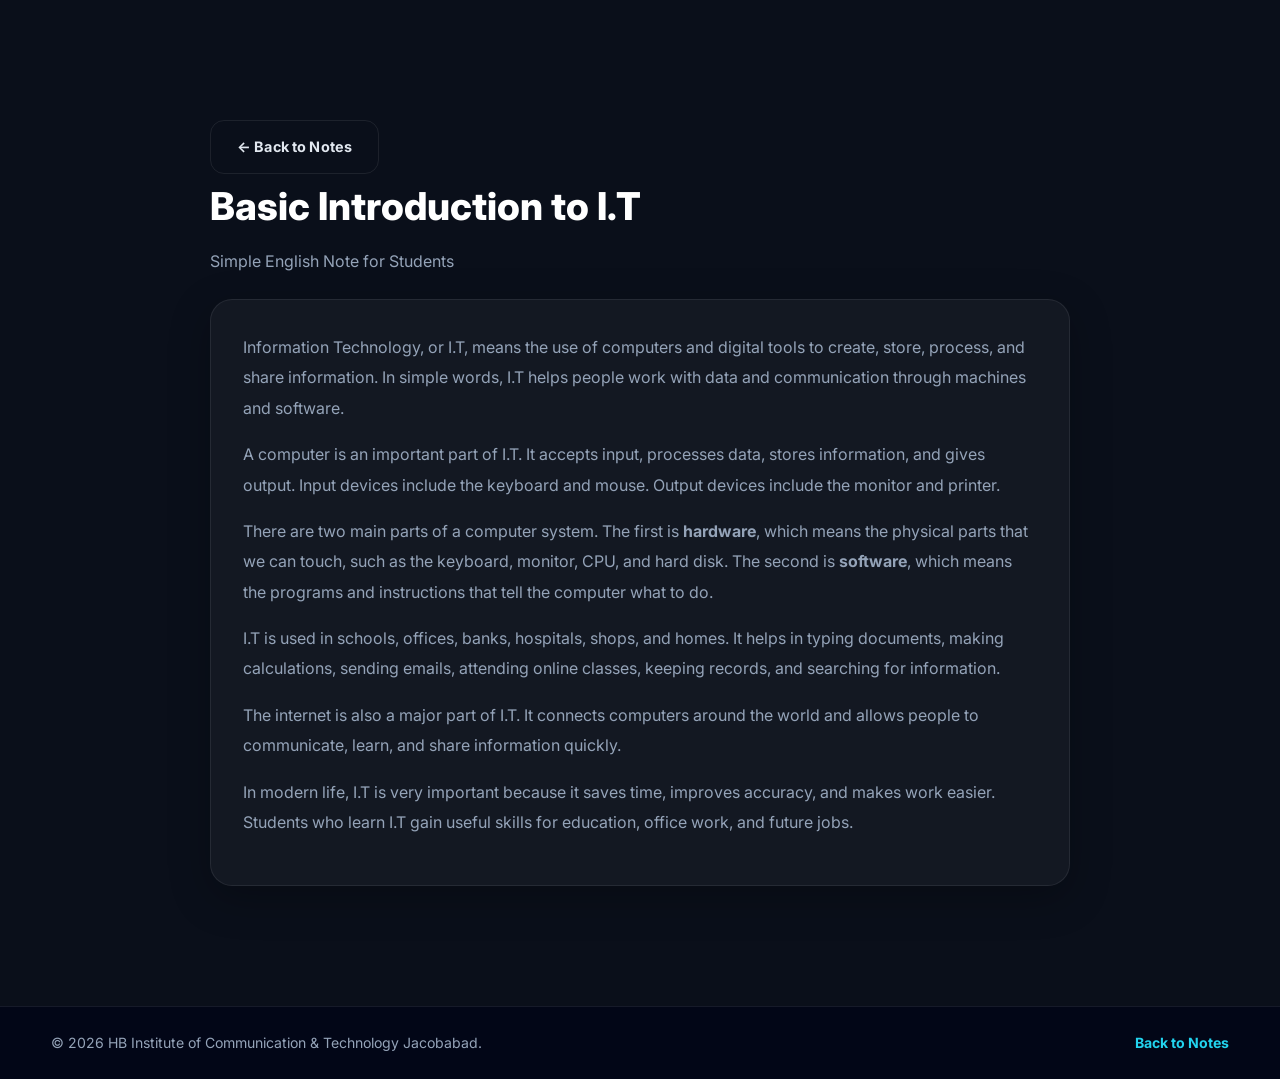
<file: notes/introduction-to-it.html>
<!DOCTYPE html>
<html lang="en">
<head>
  <meta charset="UTF-8" />
  <meta name="viewport" content="width=device-width, initial-scale=1.0" />
  <title>Basic Introduction to I.T - HBICT Jacobabad</title>
  <meta name="description" content="Simple English note on Information Technology basics — computers, hardware, software, internet, and daily uses of I.T." />
  <link rel="icon" href="https://github.com/hbictj/hb/blob/main/logo.png?raw=true" />
  <link rel="stylesheet" href="../styles.css" />
</head>
<body>
  <section class="section">
    <div class="note-page">
      <a class="btn outline" style="color:var(--text);border-color:var(--border)" href="../notes.html">← Back to Notes</a>
      <h1>Basic Introduction to I.T</h1>
      <div class="meta">Simple English Note for Students</div>
      <div class="content">
        <p>Information Technology, or I.T, means the use of computers and digital tools to create, store, process, and share information. In simple words, I.T helps people work with data and communication through machines and software.</p>
        <p>A computer is an important part of I.T. It accepts input, processes data, stores information, and gives output. Input devices include the keyboard and mouse. Output devices include the monitor and printer.</p>
        <p>There are two main parts of a computer system. The first is <strong>hardware</strong>, which means the physical parts that we can touch, such as the keyboard, monitor, CPU, and hard disk. The second is <strong>software</strong>, which means the programs and instructions that tell the computer what to do.</p>
        <p>I.T is used in schools, offices, banks, hospitals, shops, and homes. It helps in typing documents, making calculations, sending emails, attending online classes, keeping records, and searching for information.</p>
        <p>The internet is also a major part of I.T. It connects computers around the world and allows people to communicate, learn, and share information quickly.</p>
        <p>In modern life, I.T is very important because it saves time, improves accuracy, and makes work easier. Students who learn I.T gain useful skills for education, office work, and future jobs.</p>
      </div>
    </div>
  </section>
  <footer>
    <div class="container">
      <div>© <span class="current-year"></span> HB Institute of Communication & Technology Jacobabad.</div>
      <div><a href="../notes.html">Back to Notes</a></div>
    </div>
  </footer>
  <script src="../script.js"></script>
</body>
</html>
</file>
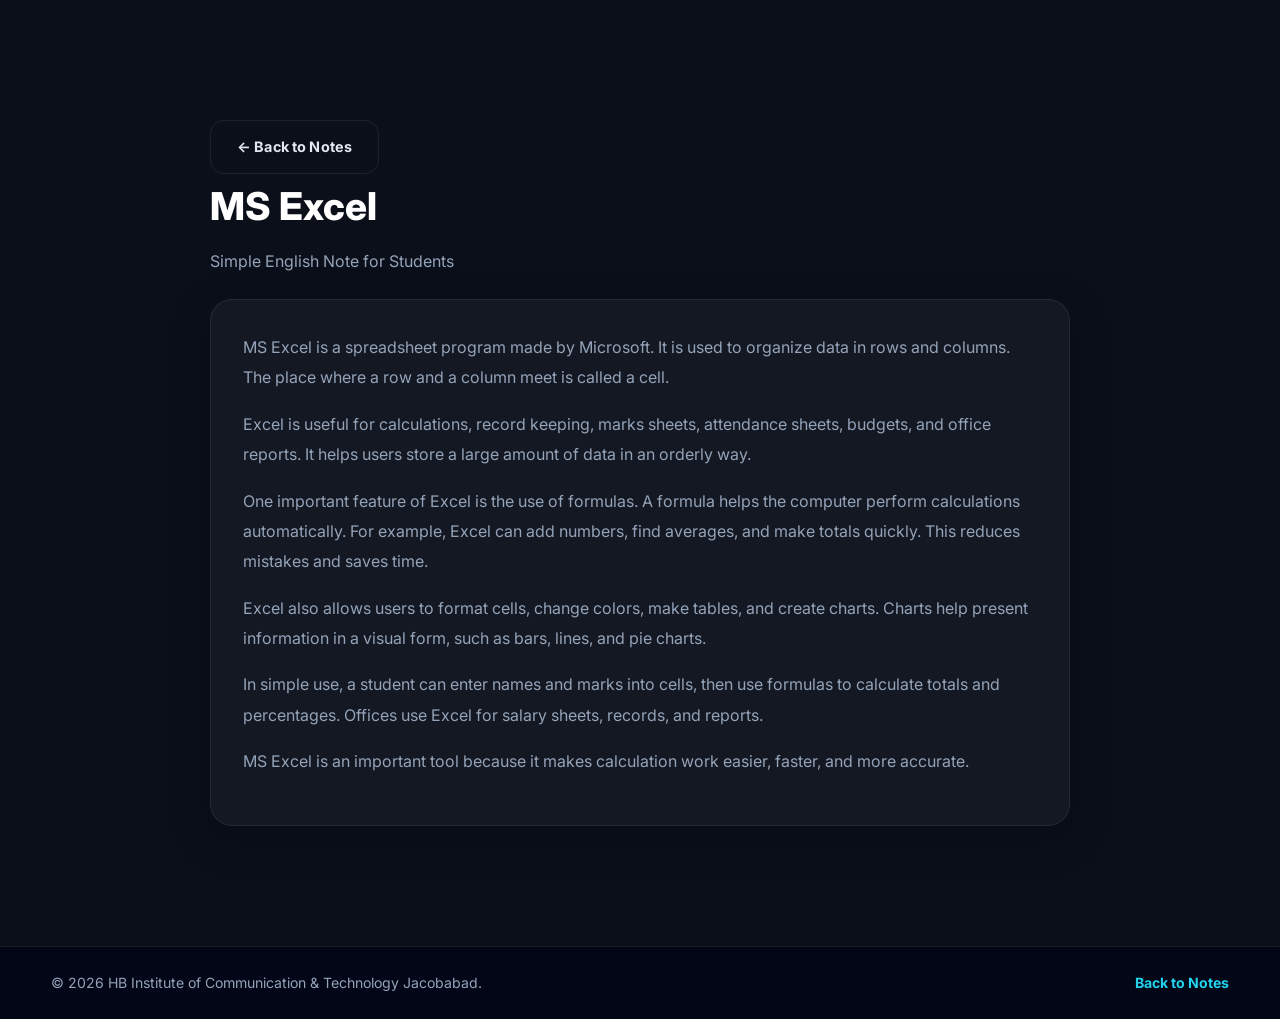
<file: notes/ms-excel.html>
<!DOCTYPE html>
<html lang="en">
<head>
  <meta charset="UTF-8" />
  <meta name="viewport" content="width=device-width, initial-scale=1.0" />
  <title>MS Excel Note - HBICT Jacobabad</title>
  <meta name="description" content="Simple English note on MS Excel — spreadsheets, rows, columns, formulas, and data organization." />
  <link rel="icon" href="https://github.com/hbictj/hb/blob/main/logo.png?raw=true" />
  <link rel="stylesheet" href="../styles.css" />
</head>
<body>
  <section class="section">
    <div class="note-page">
      <a class="btn outline" style="color:var(--text);border-color:var(--border)" href="../notes.html">← Back to Notes</a>
      <h1>MS Excel</h1>
      <div class="meta">Simple English Note for Students</div>
      <div class="content">
        <p>MS Excel is a spreadsheet program made by Microsoft. It is used to organize data in rows and columns. The place where a row and a column meet is called a cell.</p>
        <p>Excel is useful for calculations, record keeping, marks sheets, attendance sheets, budgets, and office reports. It helps users store a large amount of data in an orderly way.</p>
        <p>One important feature of Excel is the use of formulas. A formula helps the computer perform calculations automatically. For example, Excel can add numbers, find averages, and make totals quickly. This reduces mistakes and saves time.</p>
        <p>Excel also allows users to format cells, change colors, make tables, and create charts. Charts help present information in a visual form, such as bars, lines, and pie charts.</p>
        <p>In simple use, a student can enter names and marks into cells, then use formulas to calculate totals and percentages. Offices use Excel for salary sheets, records, and reports.</p>
        <p>MS Excel is an important tool because it makes calculation work easier, faster, and more accurate.</p>
      </div>
    </div>
  </section>
  <footer>
    <div class="container">
      <div>© <span class="current-year"></span> HB Institute of Communication & Technology Jacobabad.</div>
      <div><a href="../notes.html">Back to Notes</a></div>
    </div>
  </footer>
  <script src="../script.js"></script>
</body>
</html>
</file>
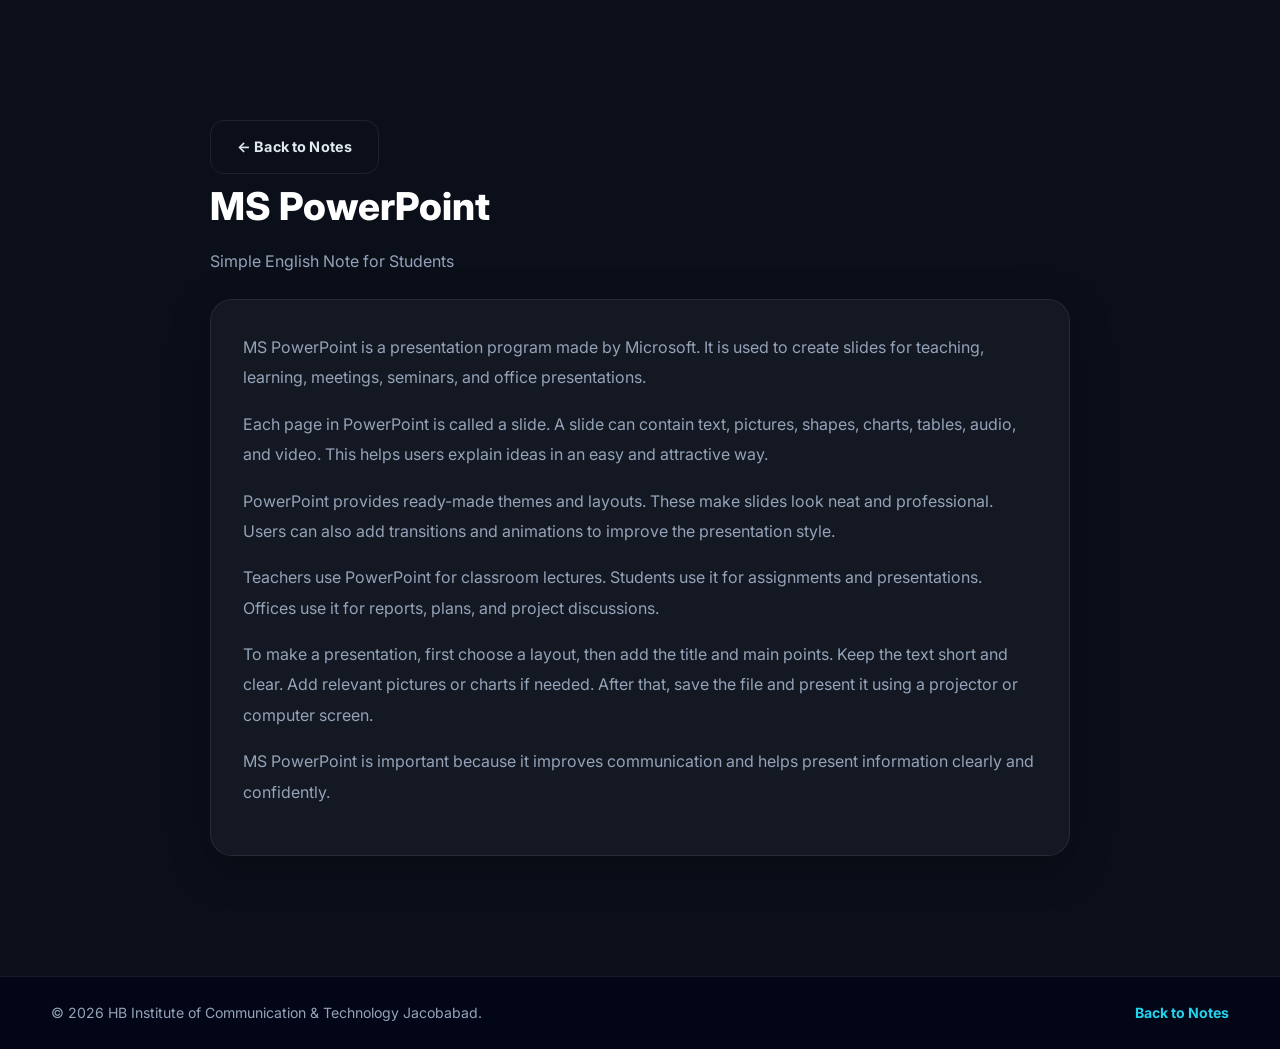
<file: notes/ms-powerpoint.html>
<!DOCTYPE html>
<html lang="en">
<head>
  <meta charset="UTF-8" />
  <meta name="viewport" content="width=device-width, initial-scale=1.0" />
  <title>MS PowerPoint Note - HBICT Jacobabad</title>
  <meta name="description" content="Simple English note on MS PowerPoint — slides, presentations, themes, animations, and visual communication." />
  <link rel="icon" href="https://github.com/hbictj/hb/blob/main/logo.png?raw=true" />
  <link rel="stylesheet" href="../styles.css" />
</head>
<body>
  <section class="section">
    <div class="note-page">
      <a class="btn outline" style="color:var(--text);border-color:var(--border)" href="../notes.html">← Back to Notes</a>
      <h1>MS PowerPoint</h1>
      <div class="meta">Simple English Note for Students</div>
      <div class="content">
        <p>MS PowerPoint is a presentation program made by Microsoft. It is used to create slides for teaching, learning, meetings, seminars, and office presentations.</p>
        <p>Each page in PowerPoint is called a slide. A slide can contain text, pictures, shapes, charts, tables, audio, and video. This helps users explain ideas in an easy and attractive way.</p>
        <p>PowerPoint provides ready-made themes and layouts. These make slides look neat and professional. Users can also add transitions and animations to improve the presentation style.</p>
        <p>Teachers use PowerPoint for classroom lectures. Students use it for assignments and presentations. Offices use it for reports, plans, and project discussions.</p>
        <p>To make a presentation, first choose a layout, then add the title and main points. Keep the text short and clear. Add relevant pictures or charts if needed. After that, save the file and present it using a projector or computer screen.</p>
        <p>MS PowerPoint is important because it improves communication and helps present information clearly and confidently.</p>
      </div>
    </div>
  </section>
  <footer>
    <div class="container">
      <div>© <span class="current-year"></span> HB Institute of Communication & Technology Jacobabad.</div>
      <div><a href="../notes.html">Back to Notes</a></div>
    </div>
  </footer>
  <script src="../script.js"></script>
</body>
</html>
</file>
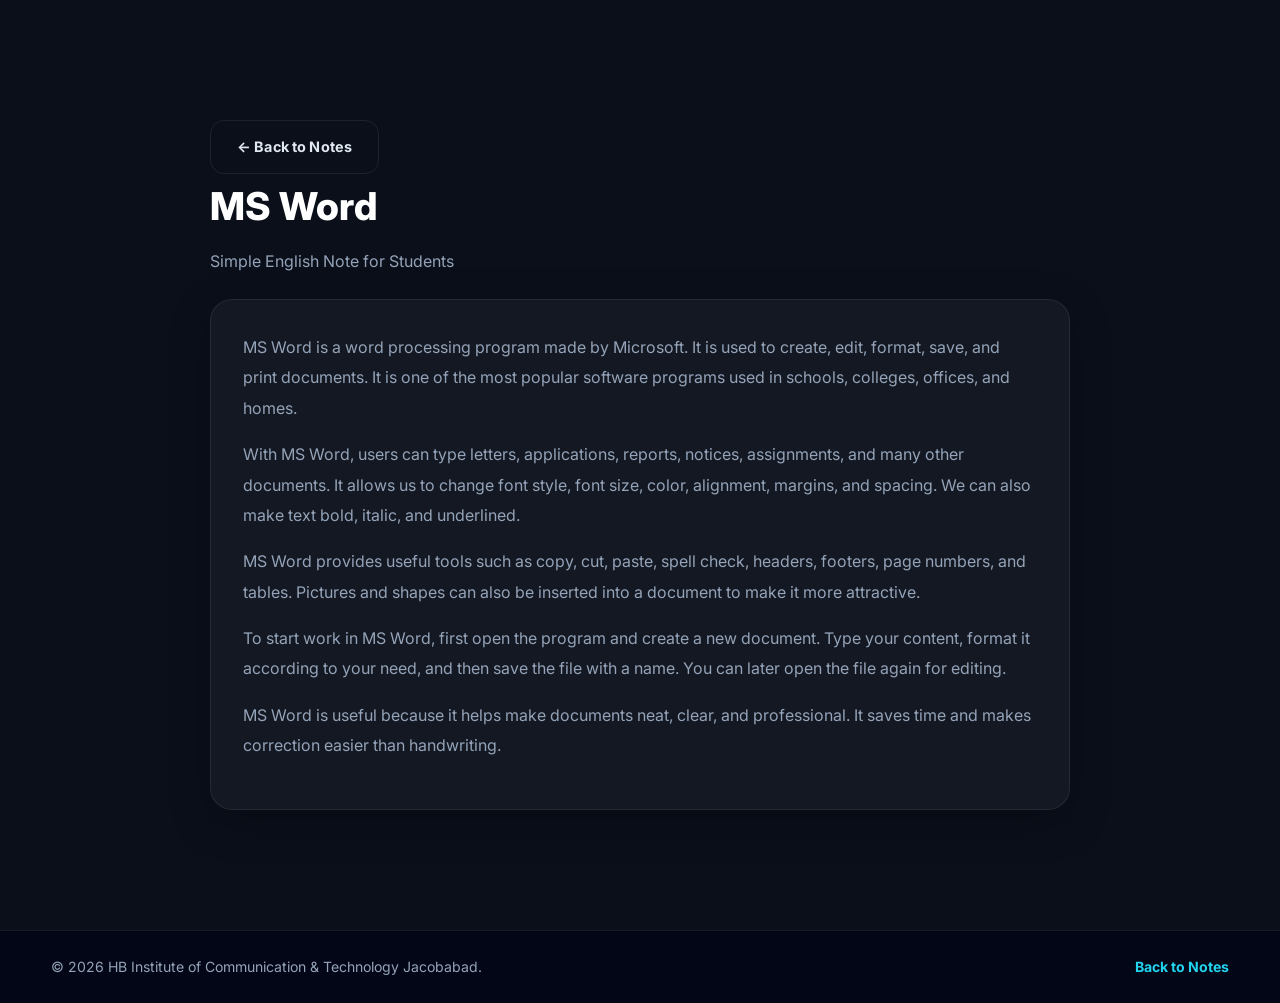
<file: notes/ms-word.html>
<!DOCTYPE html>
<html lang="en">
<head>
  <meta charset="UTF-8" />
  <meta name="viewport" content="width=device-width, initial-scale=1.0" />
  <title>MS Word Note - HBICT Jacobabad</title>
  <meta name="description" content="Simple English note on MS Word — creating, editing, formatting, saving, and printing documents." />
  <link rel="icon" href="https://github.com/hbictj/hb/blob/main/logo.png?raw=true" />
  <link rel="stylesheet" href="../styles.css" />
</head>
<body>
  <section class="section">
    <div class="note-page">
      <a class="btn outline" style="color:var(--text);border-color:var(--border)" href="../notes.html">← Back to Notes</a>
      <h1>MS Word</h1>
      <div class="meta">Simple English Note for Students</div>
      <div class="content">
        <p>MS Word is a word processing program made by Microsoft. It is used to create, edit, format, save, and print documents. It is one of the most popular software programs used in schools, colleges, offices, and homes.</p>
        <p>With MS Word, users can type letters, applications, reports, notices, assignments, and many other documents. It allows us to change font style, font size, color, alignment, margins, and spacing. We can also make text bold, italic, and underlined.</p>
        <p>MS Word provides useful tools such as copy, cut, paste, spell check, headers, footers, page numbers, and tables. Pictures and shapes can also be inserted into a document to make it more attractive.</p>
        <p>To start work in MS Word, first open the program and create a new document. Type your content, format it according to your need, and then save the file with a name. You can later open the file again for editing.</p>
        <p>MS Word is useful because it helps make documents neat, clear, and professional. It saves time and makes correction easier than handwriting.</p>
      </div>
    </div>
  </section>
  <footer>
    <div class="container">
      <div>© <span class="current-year"></span> HB Institute of Communication & Technology Jacobabad.</div>
      <div><a href="../notes.html">Back to Notes</a></div>
    </div>
  </footer>
  <script src="../script.js"></script>
</body>
</html>
</file>
<file: styles.css>
/* ===== HBICT Pro-Level Academy Stylesheet ===== */
@import url('https://fonts.googleapis.com/css2?family=Inter:wght@400;600;700;800&display=swap');

:root{
  --bg:#0a0f1a;
  --bg-light:#f8fafc;
  --surface:rgba(255,255,255,.04);
  --surface-solid:#111827;
  --primary:#22d3ee;
  --primary-glow:rgba(34,211,238,.15);
  --accent:#3b82f6;
  --accent-glow:rgba(59,130,246,.18);
  --cyan:#06b6d4;
  --green:#16a34a;
  --text:#e2e8f0;
  --text-dark:#0f172a;
  --muted:#94a3b8;
  --border:rgba(255,255,255,.08);
  --border-light:#dbe4ee;
  --card-light:#ffffff;
  --radius:22px;
  --radius-sm:14px;
  --radius-pill:999px;
  --shadow:0 12px 40px rgba(0,0,0,.25);
  --shadow-glow:0 0 30px var(--primary-glow);
  --transition:.3s cubic-bezier(.4,0,.2,1);
}

/* ===== Reset & Base ===== */
*{box-sizing:border-box;margin:0;padding:0}
html{scroll-behavior:smooth}
body{font-family:'Inter',Arial,Helvetica,sans-serif;background:var(--bg);color:var(--text);line-height:1.7;-webkit-font-smoothing:antialiased}
a{text-decoration:none;color:inherit}
img{max-width:100%;display:block}
ul{list-style:none}

.container{width:min(1180px,92%);margin:auto}

/* ===== Topbar Marquee ===== */
.topbar{background:linear-gradient(90deg,#0891b2,#1d4ed8,#7c3aed);color:#fff;font-weight:700;overflow:hidden;white-space:nowrap;font-size:.85rem;letter-spacing:.02em}
.marquee{display:inline-block;padding:10px 0;animation:scroll 22s linear infinite}
@keyframes scroll{0%{transform:translateX(100%)}100%{transform:translateX(-100%)}}

/* ===== Header ===== */
header{position:sticky;top:0;z-index:100;background:rgba(10,15,26,.92);backdrop-filter:blur(16px);-webkit-backdrop-filter:blur(16px);border-bottom:1px solid var(--border)}
.nav-wrap{display:flex;align-items:center;justify-content:space-between;gap:20px;padding:14px 0}
.brand{display:flex;align-items:center;gap:14px;color:#fff}
.brand img{width:52px;height:52px;border-radius:var(--radius-sm);padding:3px;background:#fff;box-shadow:0 0 20px rgba(34,211,238,.2)}
.brand h1{font-size:1.05rem;margin:0;line-height:1.25;font-weight:800;letter-spacing:-.01em}
.brand p{margin:3px 0 0;color:var(--muted);font-size:.82rem;font-weight:400}

/* ===== Desktop Nav ===== */
nav{display:flex;flex-wrap:wrap;gap:6px;color:#cbd5e1;font-weight:600;font-size:.9rem}
nav a{padding:8px 14px;border-radius:var(--radius-sm);transition:var(--transition);position:relative}
nav a:hover,nav a.active{color:var(--primary);background:var(--primary-glow)}

/* ===== Mobile Menu ===== */
.menu-toggle{display:none;background:none;border:2px solid var(--border);border-radius:var(--radius-sm);color:#fff;font-size:1.5rem;padding:6px 10px;cursor:pointer;transition:var(--transition);line-height:1}
.menu-toggle:hover{border-color:var(--primary);color:var(--primary)}

/* ===== Hero Section ===== */
.hero{background:radial-gradient(ellipse at 70% 20%,rgba(34,211,238,.12),transparent 50%),radial-gradient(ellipse at 20% 80%,rgba(59,130,246,.1),transparent 50%),linear-gradient(135deg,#020617,#0a0f1a 40%,#0f172a 70%,#0b2e59);color:#fff;padding:90px 0 80px;position:relative;overflow:hidden}
.hero::before{content:'';position:absolute;inset:0;background:url("data:image/svg+xml,%3Csvg width='60' height='60' viewBox='0 0 60 60' xmlns='http://www.w3.org/2000/svg'%3E%3Cg fill='none' fill-rule='evenodd'%3E%3Cg fill='%23ffffff' fill-opacity='0.02'%3E%3Cpath d='M36 34v-4h-2v4h-4v2h4v4h2v-4h4v-2h-4zm0-30V0h-2v4h-4v2h4v4h2V6h4V4h-4zM6 34v-4H4v4H0v2h4v4h2v-4h4v-2H6zM6 4V0H4v4H0v2h4v4h2V6h4V4H6z'/%3E%3C/g%3E%3C/g%3E%3C/svg%3E") repeat;pointer-events:none}
.hero-grid{display:grid;grid-template-columns:1.15fr .85fr;gap:42px;align-items:center}
.badge{display:inline-block;padding:8px 18px;border-radius:var(--radius-pill);background:var(--primary-glow);border:1px solid rgba(103,232,249,.25);color:#a5f3fc;font-weight:700;font-size:.85rem;letter-spacing:.03em;text-transform:uppercase}
.hero h2{font-size:clamp(2.2rem,4.5vw,3.8rem);line-height:1.08;margin:20px 0 16px;font-weight:800;letter-spacing:-.02em}
.hero p{font-size:1.05rem;color:#94a3b8;max-width:560px;line-height:1.8}

/* ===== Buttons ===== */
.btns{display:flex;flex-wrap:wrap;gap:14px;margin-top:28px}
.btn{display:inline-flex;align-items:center;gap:8px;padding:14px 26px;border-radius:var(--radius-sm);font-weight:700;font-size:.9rem;border:1px solid transparent;transition:var(--transition);cursor:pointer;letter-spacing:.01em}
.btn.primary{background:linear-gradient(135deg,var(--primary),var(--accent));color:#020617;box-shadow:0 4px 20px rgba(34,211,238,.25)}
.btn.primary:hover{transform:translateY(-3px);box-shadow:0 8px 30px rgba(34,211,238,.4)}
.btn.outline{border-color:#334155;color:#fff;background:transparent}
.btn.outline:hover{border-color:var(--primary);color:var(--primary);background:var(--primary-glow)}
.btn.green{background:linear-gradient(135deg,#16a34a,#22c55e);color:#fff;box-shadow:0 4px 20px rgba(22,163,74,.25)}
.btn.green:hover{transform:translateY(-3px);box-shadow:0 8px 30px rgba(22,163,74,.4)}

/* ===== Hero Card ===== */
.hero-card{background:var(--surface);border:1px solid var(--border);border-radius:var(--radius);padding:16px;box-shadow:var(--shadow);backdrop-filter:blur(12px)}
.hero-card img{border-radius:18px;height:300px;width:100%;object-fit:cover}

/* ===== Stats Grid (Hero) ===== */
.stats{display:grid;grid-template-columns:repeat(2,1fr);gap:12px;margin-top:14px}
.stat{background:rgba(15,23,42,.85);border:1px solid var(--border);border-radius:18px;padding:16px;transition:var(--transition)}
.stat:hover{border-color:rgba(34,211,238,.3);box-shadow:var(--shadow-glow)}
.stat h3{margin:0;color:var(--primary);font-size:1.6rem;font-weight:800}
.stat p{margin:3px 0 0;color:var(--muted);font-size:.85rem}

/* ===== Sections ===== */
.section{padding:80px 0}
.section.alt{background:var(--surface-solid);border-top:1px solid var(--border);border-bottom:1px solid var(--border)}
.section-head{text-align:center;max-width:700px;margin:0 auto 42px}
.section-head h2,.section h2{font-size:clamp(1.8rem,3.5vw,2.8rem);line-height:1.15;margin:14px 0;font-weight:800;letter-spacing:-.02em;color:#fff}
.section-head p{color:var(--muted);font-size:1rem}
.kicker{display:inline-block;padding:7px 16px;border-radius:var(--radius-pill);background:var(--primary-glow);color:var(--primary);font-size:.8rem;font-weight:700;letter-spacing:.04em;text-transform:uppercase;border:1px solid rgba(34,211,238,.2)}

/* ===== Two Column ===== */
.two-col{display:grid;grid-template-columns:1fr 1fr;gap:36px;align-items:start}

/* ===== Cards ===== */
.card{background:var(--surface);border:1px solid var(--border);border-radius:var(--radius);padding:28px;box-shadow:var(--shadow);backdrop-filter:blur(8px);transition:var(--transition)}
.card:hover{border-color:rgba(34,211,238,.2);transform:translateY(-4px)}
.card h3{color:#fff;font-weight:700;margin-bottom:10px}
.card p{color:var(--muted)}
.card-grid{display:grid;grid-template-columns:repeat(3,1fr);gap:22px}

/* ===== List Items ===== */
.list-grid{display:grid;gap:10px}
.list-item{padding:14px 16px;border-radius:var(--radius-sm);background:rgba(255,255,255,.03);border:1px solid var(--border);font-weight:600;color:var(--text);transition:var(--transition)}
.list-item:hover{border-color:rgba(34,211,238,.25);background:var(--primary-glow)}

/* ===== Course Cards ===== */
.course-grid{display:grid;grid-template-columns:repeat(3,1fr);gap:22px}
.course-card{background:var(--surface);border:1px solid var(--border);border-radius:var(--radius);padding:26px;box-shadow:var(--shadow);transition:var(--transition);position:relative;overflow:hidden}
.course-card::before{content:'';position:absolute;top:0;left:0;right:0;height:3px;background:linear-gradient(90deg,var(--primary),var(--accent));opacity:0;transition:var(--transition)}
.course-card:hover{border-color:rgba(34,211,238,.25);transform:translateY(-6px);box-shadow:0 20px 50px rgba(0,0,0,.3)}
.course-card:hover::before{opacity:1}
.course-card h3{margin-top:14px;margin-bottom:8px;color:#fff;font-weight:700}
.course-card p{color:var(--muted);font-size:.92rem}
.duration{display:inline-block;font-size:.75rem;font-weight:700;border-radius:var(--radius-pill);background:var(--primary-glow);color:var(--primary);padding:6px 14px;border:1px solid rgba(34,211,238,.2);letter-spacing:.03em;text-transform:uppercase}

/* ===== Gallery Cards ===== */
.gallery-grid{display:grid;grid-template-columns:repeat(3,1fr);gap:22px}
.gallery-card{background:var(--surface);border:1px solid var(--border);border-radius:var(--radius);padding:14px;box-shadow:var(--shadow);transition:var(--transition);overflow:hidden}
.gallery-card:hover{border-color:rgba(34,211,238,.2);transform:translateY(-4px)}
.gallery-card img{height:220px;object-fit:cover;border-radius:16px;transition:var(--transition)}
.gallery-card:hover img{transform:scale(1.04)}
.gallery-card h3{margin:14px 0 6px;color:#fff;font-weight:700;font-size:1rem}
.gallery-card p{color:var(--muted);font-size:.88rem}

/* ===== Policy / Notes Cards ===== */
.policy-grid{display:grid;grid-template-columns:repeat(2,1fr);gap:22px}
.notes-grid{display:grid;grid-template-columns:repeat(2,1fr);gap:22px}
.policy-card,.note-card{background:var(--surface);border:1px solid var(--border);border-radius:var(--radius);padding:26px;box-shadow:var(--shadow);transition:var(--transition)}
.policy-card:hover,.note-card:hover{border-color:rgba(34,211,238,.2);transform:translateY(-4px)}
.policy-card h3,.note-card h3{margin-bottom:10px;color:#fff;font-weight:700}
.policy-card p,.note-card p{color:var(--muted);font-size:.92rem}
.note-card .btn{margin-top:14px}

/* ===== Contact Section ===== */
.contact-grid{display:grid;grid-template-columns:1fr 1fr;gap:28px}
.contact-line{padding:14px 16px;border-radius:var(--radius-sm);background:rgba(255,255,255,.04);border:1px solid var(--border);margin-bottom:10px;transition:var(--transition);color:var(--text)}
.contact-line:hover{border-color:rgba(34,211,238,.25)}
.contact-line strong{color:var(--primary)}
.dark{background:var(--bg);color:#fff}
.dark .card{background:var(--surface);color:var(--text);border:1px solid var(--border)}

/* ===== Map ===== */
iframe.map{width:100%;height:340px;border:0;border-radius:18px;filter:brightness(.85) contrast(1.1)}

/* ===== Forms ===== */
.form-grid{display:grid;grid-template-columns:repeat(2,1fr);gap:16px}
.form-grid .full{grid-column:1/-1}
input,select,textarea{width:100%;padding:14px;border-radius:var(--radius-sm);border:1px solid var(--border);background:var(--surface);color:var(--text);font:inherit;transition:var(--transition)}
input:focus,select:focus,textarea:focus{outline:none;border-color:var(--primary);box-shadow:0 0 0 3px var(--primary-glow)}
label{display:block;font-weight:700;margin-bottom:7px;color:var(--text)}

/* ===== Admission Form Card ===== */
.form-card{background:var(--surface);border:1px solid var(--border);border-radius:var(--radius);padding:32px;box-shadow:var(--shadow);backdrop-filter:blur(8px)}
.form-title{font-size:clamp(1.6rem,3vw,2.2rem);color:#fff;margin-bottom:10px;font-weight:800}
.form-subtitle{color:var(--muted);margin-bottom:28px;line-height:1.8}
.google-form-wrap{border:1px solid var(--border);border-radius:18px;overflow:hidden;background:#fff}
.google-form-wrap iframe{width:100%;min-height:1450px;border:none;display:block}

/* ===== About Page: Highlight Boxes ===== */
.highlight-box{color:#fff;padding:16px 20px;border-radius:18px;font-weight:700;font-size:1rem;box-shadow:var(--shadow);border-left:5px solid var(--primary);transition:var(--transition)}
.highlight-box:hover{transform:translateX(6px)}
.highlight-founder{background:linear-gradient(135deg,rgba(6,95,70,.6),rgba(16,185,129,.3));border:1px solid rgba(16,185,129,.3)}
.highlight-ceo{background:linear-gradient(135deg,rgba(124,45,18,.6),rgba(249,115,22,.3));border:1px solid rgba(249,115,22,.3)}

/* ===== Note Page (Individual) ===== */
.note-page{max-width:900px;margin:auto;padding:40px 20px}
.note-page h1{font-size:clamp(1.8rem,3.5vw,2.4rem);margin-bottom:8px;color:#fff;font-weight:800}
.note-page .meta{color:var(--muted);margin-bottom:24px}
.note-page .content{background:var(--surface);border:1px solid var(--border);padding:32px;border-radius:var(--radius);box-shadow:var(--shadow);color:var(--text);line-height:1.9}
.note-page .content p{color:var(--muted);margin-bottom:16px}

/* ===== Academic Profile (Abdullah.html) ===== */
.profile-header{text-align:center;padding:80px 0 50px;background:radial-gradient(ellipse at 50% 30%,rgba(34,211,238,.1),transparent 60%),linear-gradient(135deg,#020617,#0a0f1a 60%,#0b2e59)}
.profile-header h2{font-size:clamp(2rem,4vw,3rem);font-weight:800;color:#fff;margin-bottom:6px}
.profile-header p{color:var(--muted);font-size:1.1rem}

.stats-row{display:grid;grid-template-columns:repeat(auto-fit,minmax(200px,1fr));gap:18px;margin-bottom:40px}
.stat-card{background:var(--surface);border:1px solid var(--border);border-radius:var(--radius);padding:28px;text-align:center;transition:var(--transition)}
.stat-card:hover{border-color:rgba(34,211,238,.3);box-shadow:var(--shadow-glow);transform:translateY(-4px)}
.stat-card .stat-number{font-size:2.4rem;font-weight:800;color:var(--primary);display:block;margin-bottom:4px}
.stat-card .stat-label{color:var(--muted);font-size:.9rem;font-weight:600}

.profile-links{display:flex;flex-wrap:wrap;gap:12px;justify-content:center;margin:24px 0 40px}

/* ===== Publication Table ===== */
.pub-table-wrap{overflow-x:auto;border-radius:var(--radius);border:1px solid var(--border)}
table{width:100%;border-collapse:collapse;font-size:.9rem}
table th,table td{padding:14px 16px;text-align:left;border-bottom:1px solid var(--border)}
table th{background:rgba(34,211,238,.08);color:var(--primary);font-weight:700;font-size:.8rem;text-transform:uppercase;letter-spacing:.04em}
table tr{transition:var(--transition)}
table tr:hover{background:rgba(255,255,255,.03)}
table td{color:var(--text)}
table td:first-child{color:var(--muted);font-weight:600}

/* ===== Certifications Timeline ===== */
.cert-list{display:grid;gap:12px}
.cert-item{display:flex;align-items:center;gap:16px;padding:16px 20px;border-radius:var(--radius-sm);background:var(--surface);border:1px solid var(--border);transition:var(--transition)}
.cert-item:hover{border-color:rgba(34,211,238,.25);transform:translateX(6px)}
.cert-year{background:var(--primary-glow);color:var(--primary);font-weight:800;font-size:.8rem;padding:6px 14px;border-radius:var(--radius-pill);border:1px solid rgba(34,211,238,.2);white-space:nowrap}
.cert-text{color:var(--text);font-weight:600;font-size:.92rem}

/* ===== Skills Grid ===== */
.skills-grid{display:flex;flex-wrap:wrap;gap:10px}
.skill-tag{padding:10px 18px;border-radius:var(--radius-pill);background:var(--surface);border:1px solid var(--border);color:var(--text);font-weight:600;font-size:.88rem;transition:var(--transition)}
.skill-tag:hover{border-color:var(--primary);color:var(--primary);background:var(--primary-glow)}

/* ===== Section Dark Override ===== */
.section.dark-section{background:var(--bg);border:none}

/* ===== Footer ===== */
footer{background:#020617;color:var(--muted);border-top:1px solid var(--border);padding:24px 0}
footer .container{display:flex;justify-content:space-between;gap:18px;flex-wrap:wrap;font-size:.88rem}
footer a{color:var(--primary);font-weight:700;transition:var(--transition)}
footer a:hover{color:#67e8f9}

/* ===== Scroll Reveal Animation ===== */
.reveal{opacity:0;transform:translateY(30px);transition:opacity .7s ease,transform .7s ease}
.reveal.visible{opacity:1;transform:translateY(0)}

/* ===== Counter Animation ===== */
.counter{display:inline-block}

/* ===== Responsive: Tablet ===== */
@media(max-width:1024px){
  .hero-grid,.two-col,.contact-grid{grid-template-columns:1fr}
  .course-grid,.gallery-grid,.card-grid{grid-template-columns:repeat(2,1fr)}
  .stats-row{grid-template-columns:repeat(2,1fr)}
}

/* ===== Responsive: Mobile ===== */
@media(max-width:768px){
  .menu-toggle{display:block}
  nav{position:fixed;top:0;right:-100%;width:280px;height:100vh;background:rgba(10,15,26,.98);backdrop-filter:blur(20px);flex-direction:column;padding:80px 30px 30px;gap:6px;transition:var(--transition);z-index:200;border-left:1px solid var(--border);box-shadow:-10px 0 40px rgba(0,0,0,.5)}
  nav.open{right:0}
  nav a{padding:14px 18px;border-radius:var(--radius-sm);font-size:1rem;border-bottom:1px solid var(--border)}
  nav a:last-child{border-bottom:none}
  .nav-close{position:absolute;top:20px;right:20px;background:none;border:none;color:#fff;font-size:1.8rem;cursor:pointer}
  .nav-overlay{display:none;position:fixed;inset:0;background:rgba(0,0,0,.5);backdrop-filter:blur(4px);z-index:199}
  .nav-overlay.active{display:block}
  .hero{padding:60px 0 50px}
  .hero h2{font-size:clamp(1.8rem,6vw,2.6rem)}
  .hero-card img{height:220px}
  .brand h1{font-size:.95rem}
  .stats{grid-template-columns:1fr 1fr}
}

@media(max-width:480px){
  .course-grid,.gallery-grid,.card-grid,.notes-grid,.policy-grid,.form-grid{grid-template-columns:1fr}
  .stats-row{grid-template-columns:1fr}
  .stats{grid-template-columns:1fr}
  .hero{padding:50px 0 40px}
  .section{padding:60px 0}
  .profile-links{flex-direction:column;align-items:stretch}
}

/* ===== Print Styles ===== */
@media print{
  .topbar,.menu-toggle,nav,.hero::before,footer{display:none}
  body{background:#fff;color:#000}
  .card,.course-card,.stat,.stat-card{box-shadow:none;border:1px solid #ddd}
}
</file>
